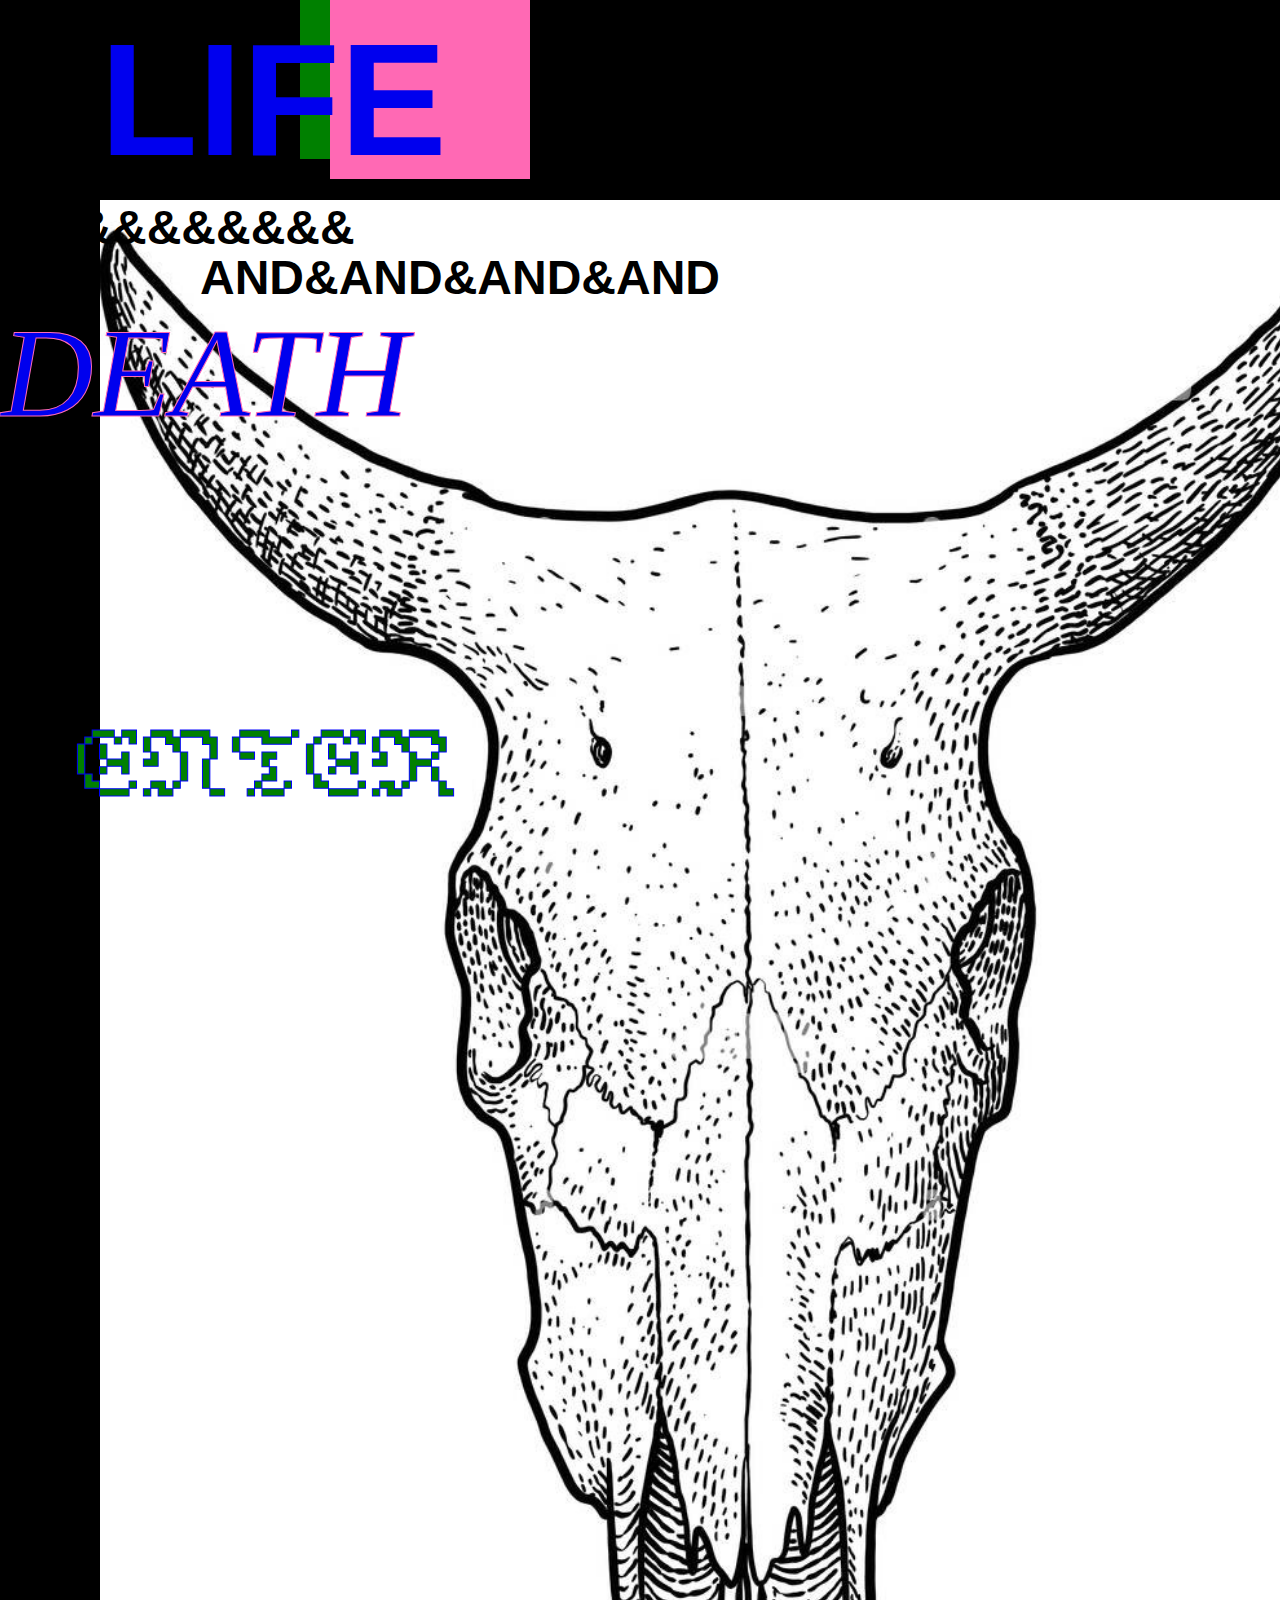
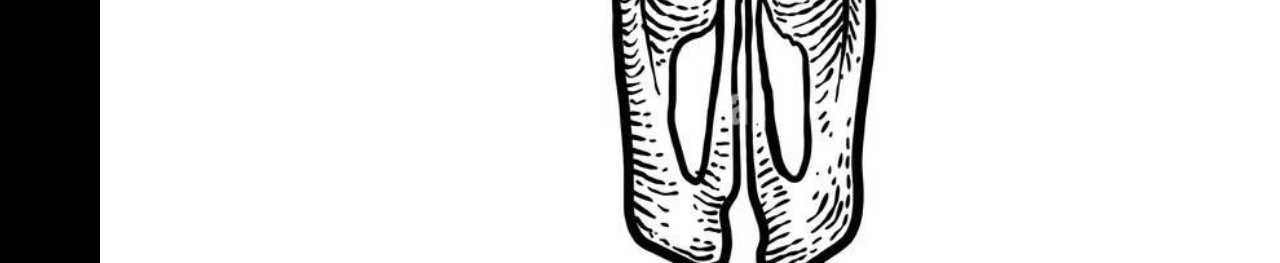
<file: index.html>
<html lang="en">

<head>
    <meta charset="UTF-8">
    <meta name="viewport" content="width=device-width, initial-scale=1.0">
    <title>Document</title>
    <link rel="stylesheet" href="styles.css">
</head>

<body style="background-color:black;">
    <div class="box1"></div>
    <div class="box2"></div>
   <div class="life"><a href="art1.html">LIFE</a></div>
   <div class="and">&&&&&&&&&&</div>
   <div class="andand">AND&AND&AND&AND</div>
   <div class="death"><a href="art4.html">DEATH</a></div>
   <div class="matterof">(IT'S A MATTER OF...)</div>
   <a class="enter" style="color: green;" href="toc.html">ENTER</a>
   <img class="skull" src="images/skull.jpg" alt="">

</body>

</html>
</file>
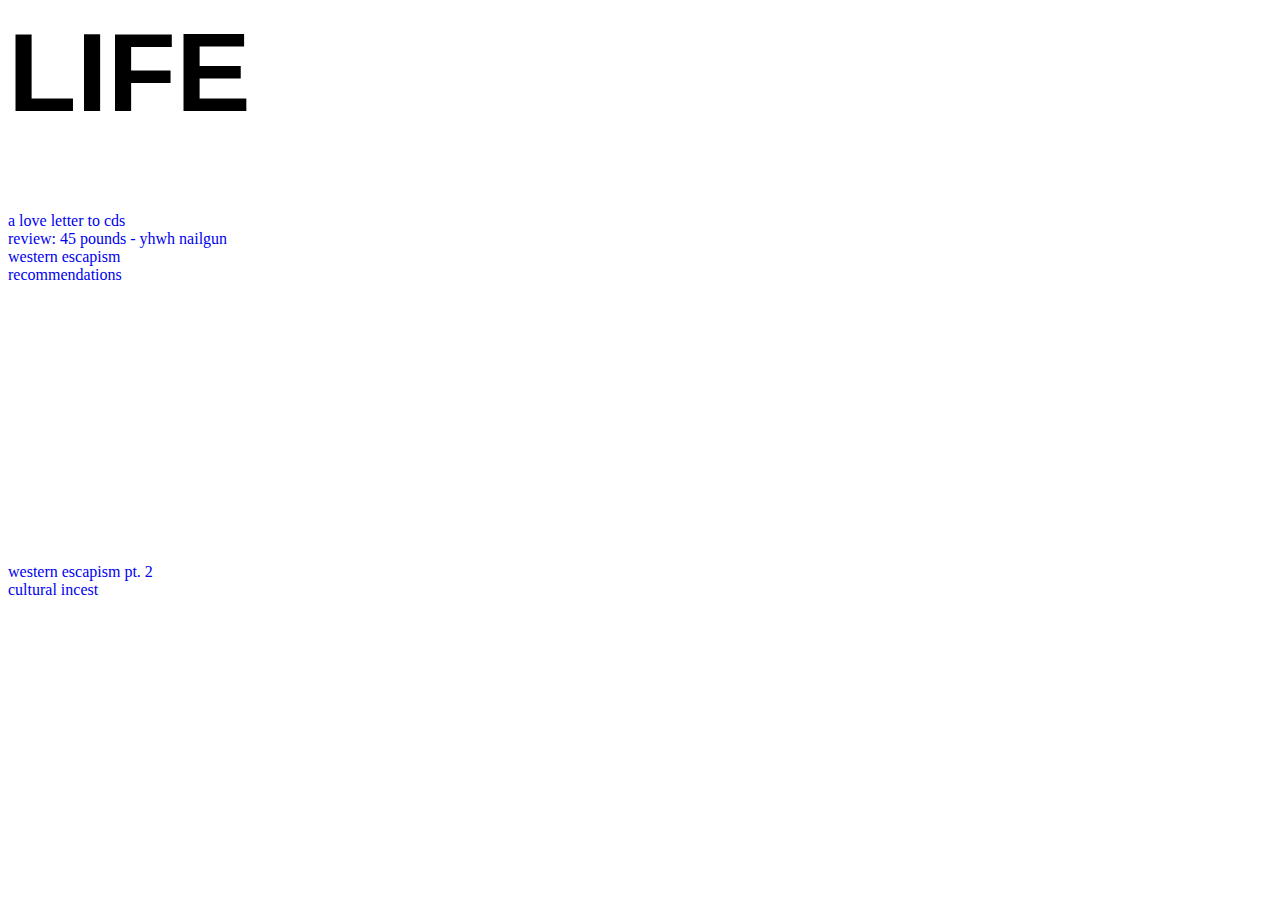
<file: toc.html>
<html lang="en">

<head>
    <meta charset="UTF-8">
    <meta name="viewport" content="width=device-width, initial-scale=1.0">
    <title>TABLE OF CONTENTS</title>
    <link rel="stylesheet" href="styles.css">
</head>

<body>
    <h1 style="color: #000000; font-size: 700%; font-family: Helvetica; font-weight: 750;">LIFE</h1>
    <div class="lifecontainer">
        <div class="list1"><a href="art1.html">a love letter to cds</a></div>
        <div class="list1"><a href="art2.html">review: 45 pounds - yhwh nailgun</a></div>
        <div class="list1"><a href="art3.html">western escapism</a></div>
        <div class="list1"><a href="recs.html">recommendations</a></div>
    </div>
    <div class="deathcontainer">
        <h1
            style="color: #ffffff; font-size: 700%; font-family: 'Times New Roman'; font-style: italic; font-weight: lighter;">
            DEATH</h1>
        <div class="list2"><a href="art4.html">western escapism pt. 2</a></div>
        <div class="list2"><a href="art5.html">cultural incest</a></div>
    </div>


</body>

</html>
</file>
<file: styles.css>
@font-face {
	font-family: bastard;
	src: url(JacquardaBastarda9-Regular.ttf);
}
body{
	width: 60%;
}
.life{
	font-family: Helvetica;
	color: ghostwhite;
	font-size: 1000%;
	font-weight: bolder;
	position: absolute;
	left: 100px;
}
.skull{
	width: 100%;
	position: absolute;
	left: 100px;
	bottom: 125px;
	top: 200px;

}
.death{
	font-family: 'Times New Roman';
	font-style: italic;
	color: black;
	font-size: 800%;
	position: absolute;
	top: 300px;
	z-index: 1;
	-webkit-text-stroke: 1px hotpink;
	left: 1px;

}
.box1{
	width: 200px;
	height: 180px;
	background-color: hotpink;
	position: absolute;
	left: 330px;
	z-index: -1;
	top: -1;
}
.box2{
	width: 100px;
	height: 160px;
	background-color: green;
	position: absolute;
	left: 300px;
	z-index: -2;
	top: -1;
}
.and{
	position: absolute;
	top: 200px;
	font-size: 300%;
	font-family: Helvetica;
	font-weight: bolder;
	z-index: 4;
}
.andand{
	position: absolute;
	top: 250px;
	font-size: 300%;
	font-family: Helvetica;
	font-weight: bolder;
	z-index: 4;
	left: 200px;
}
a{
	text-decoration: none;
}
a:visited{
	color: inherit;
}
.enter{
	font-family: bastard;
	position: absolute;
	left: 70px;
	top: 700;
	font-size: 600%;
	color: green;
	z-index: 3;
	-webkit-text-stroke: 1px blue;
	
}
</file>
